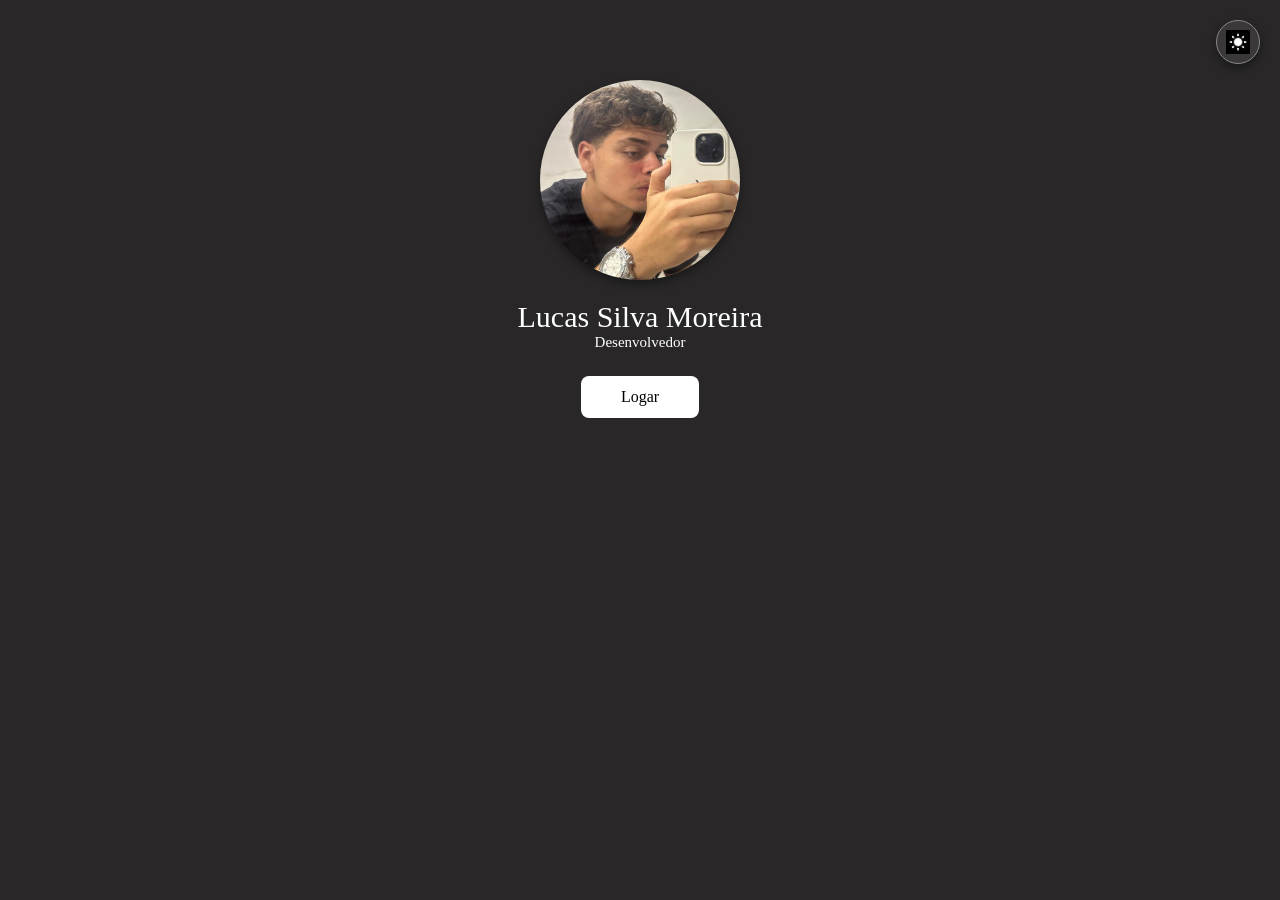
<file: Meu portifolio/index.html>
<!DOCTYPE html>
<html lang="pt-br">
<head>
    <meta charset="UTF-8">
    <meta name="viewport" content="width=device-width, initial-scale=1.0">
    <title>Lucas Silva Moreira</title>
    <link rel="stylesheet" href="style.css">
</head>
<body>

    <div class="container">
        <div class="foto" role="img" aria-label="Foto de Lucas Silva Moreira"></div>

        <div class="nome">
            Lucas Silva Moreira
            <div class="dev">Desenvolvedor</div>
        </div>

        <a href="login.html" class="botao">Logar</a>
    </div>

    <script src="script.js"></script>
</body>
</html>
</file>
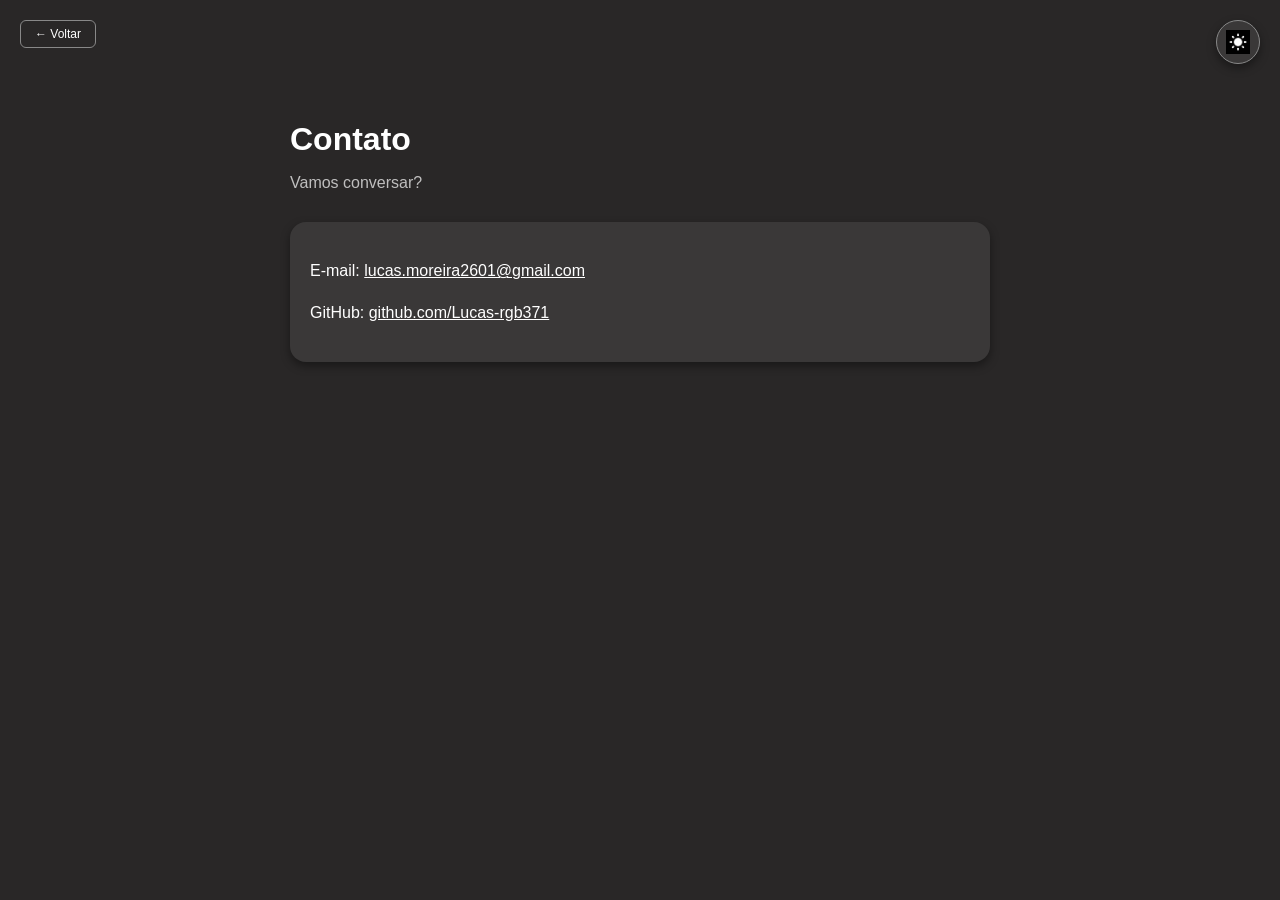
<file: Meu portifolio/contato.html>
<!DOCTYPE html>
<html lang="pt-br">
<head>
  <meta charset="UTF-8">
  <meta name="viewport" content="width=device-width, initial-scale=1.0">
  <title>Contato</title>
  <link rel="stylesheet" href="style.css">
</head>
<body>
  <a href="login.html" class="voltar">← Voltar</a>

  <main class="pagina">
    <h1> Contato</h1>
    <p class="subtitulo">Vamos conversar?</p>

    <div class="cartao">
      <p> E-mail: <a href="mailto:">lucas.moreira2601@gmail.com</a></p>
      <p> GitHub: <a href="https://github.com/[seuusuario]" target="_blank">github.com/Lucas-rgb371</a></p>
  </main>

  <script src="script.js"></script>
</body>
</html>
</file>
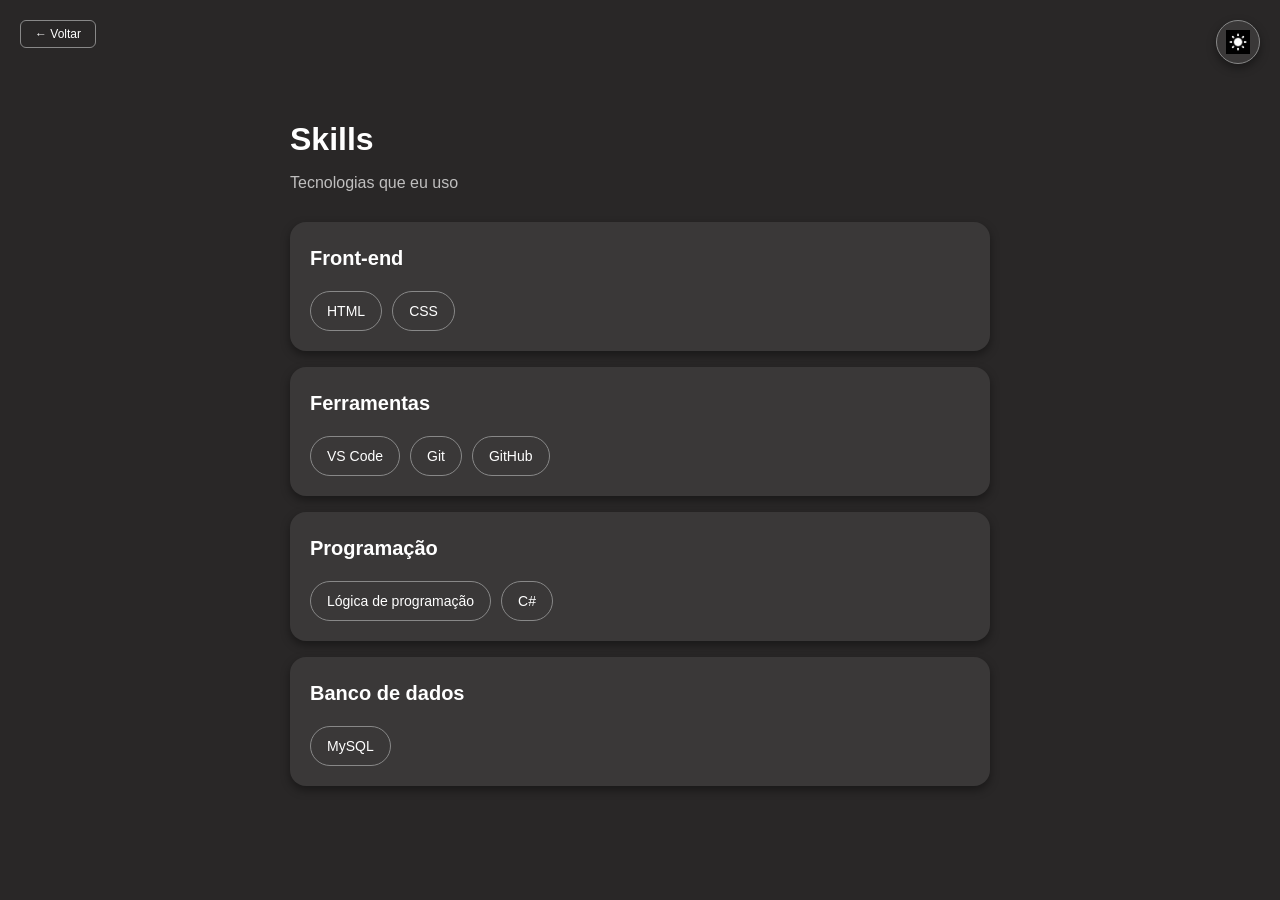
<file: Meu portifolio/habilidades.html>
<!DOCTYPE html>
<html lang="pt-br">
<head>
  <meta charset="UTF-8">
  <meta name="viewport" content="width=device-width, initial-scale=1.0">
  <title>Skills</title>
  <link rel="stylesheet" href="style.css">
</head>
<body>
  <a href="login.html" class="voltar">← Voltar</a>

  <main class="pagina">
    <h1> Skills</h1>
    <p class="subtitulo">Tecnologias que eu uso</p>

    <div class="cartao">
      <h2>Front-end</h2>
      <div class="tags">
        <span class="tag">HTML</span>
        <span class="tag">CSS</span>
      </div>
    </div>

    <div class="cartao">
      <h2>Ferramentas</h2>
      <div class="tags">
        <span class="tag">VS Code</span>
        <span class="tag">Git</span>
        <span class="tag">GitHub</span>
      </div>
    </div>
    
    <div class="cartao">
      <h2>Programação</h2>
      <div class="tags">
        <span class="tag">Lógica de programação</span>
        <span class="tag">C#</span>
      </div>
    </div>
    <div class="cartao">
      <h2>Banco de dados</h2>
      <div class="tags">
        <span class="tag">MySQL</span>
      </div>
    </div>
  </main>

  <script src="script.js"></script>
</body>
</html>
</file>
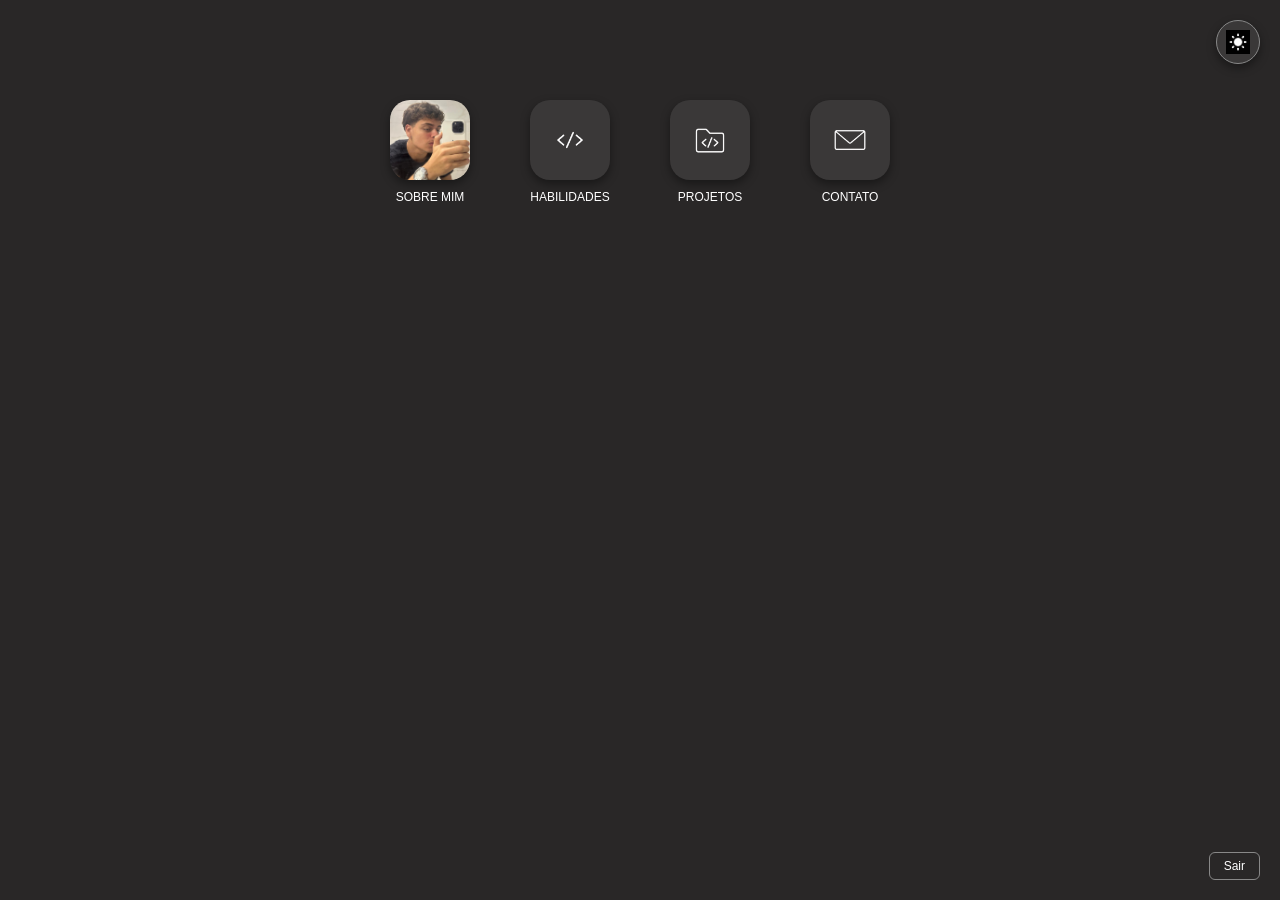
<file: Meu portifolio/login.html>
<!DOCTYPE html>
<html lang="pt-br">
<head>
    <meta charset="UTF-8">
    <meta name="viewport" content="width=device-width, initial-scale=1.0">
    <title>Início</title>
    <link rel="stylesheet" href="style.css">
</head>
<body>

    <div class="apps">

       <a href="sobremim.html" class="app">
        <div class="icone icone-foto"></div>
            <span>SOBRE MIM</span>
        </a>

        <a href="habilidades.html" class="app">
          <div class="icone"><img src="codigo.png" alt="Ícone de código"></div>
            <span>HABILIDADES</span>
        </a>

        <a href="projetos.html" class="app">
            <div class="icone"><img src="projetos.png" alt="Ícone de projetos"></div>
            <span>PROJETOS</span>
        </a>

        <a href="contato.html" class="app">
           <div class="icone"><img src="contato.png" alt="Ícone de contato"></div>
            <span>CONTATO</span>
        </a>

    </div>

    <a href="index.html" class="sair">Sair</a>
<script src="script.js"></script>
</body>
</html>
</file>
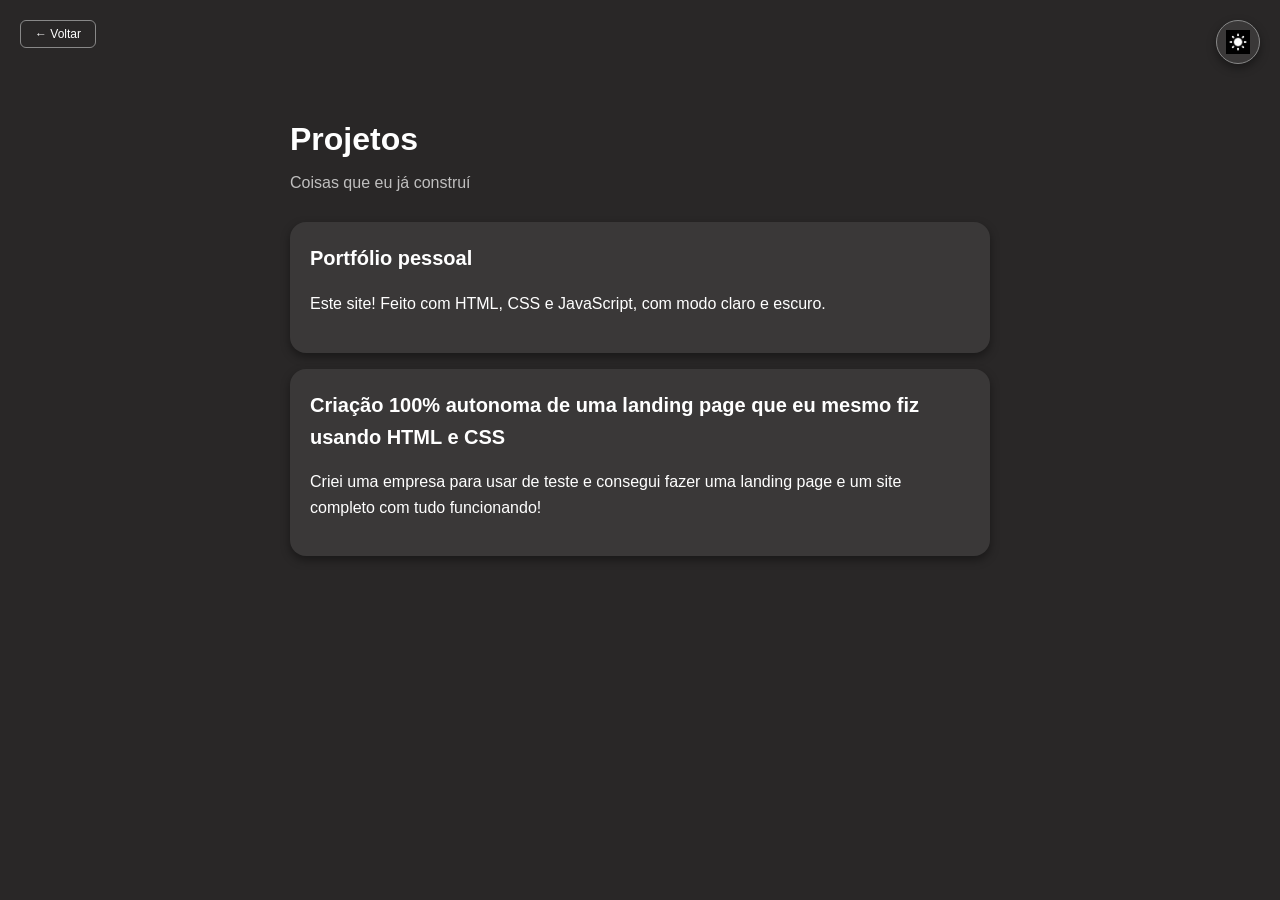
<file: Meu portifolio/projetos.html>
<!DOCTYPE html>
<html lang="pt-br">
<head>
  <meta charset="UTF-8">
  <meta name="viewport" content="width=device-width, initial-scale=1.0">
  <title>Projetos</title>
  <link rel="stylesheet" href="style.css">
</head>
<body>
  <a href="login.html" class="voltar">← Voltar</a>

  <main class="pagina">
    <h1>Projetos</h1>
    <p class="subtitulo">Coisas que eu já construí</p>

    <div class="cartao">
      <h2>Portfólio pessoal</h2>
      <p>Este site! Feito com HTML, CSS e JavaScript, com modo claro e escuro.</p>
    </div>

    <div class="cartao">
      <h2>Criação 100% autonoma de uma landing page que eu mesmo fiz usando HTML e CSS</h2>
      <p>Criei uma empresa para usar de teste e consegui fazer uma landing page e um site completo com tudo funcionando!
      </p>
    </div>
  </main>

  <script src="script.js"></script>
</body>
</html>
</file>
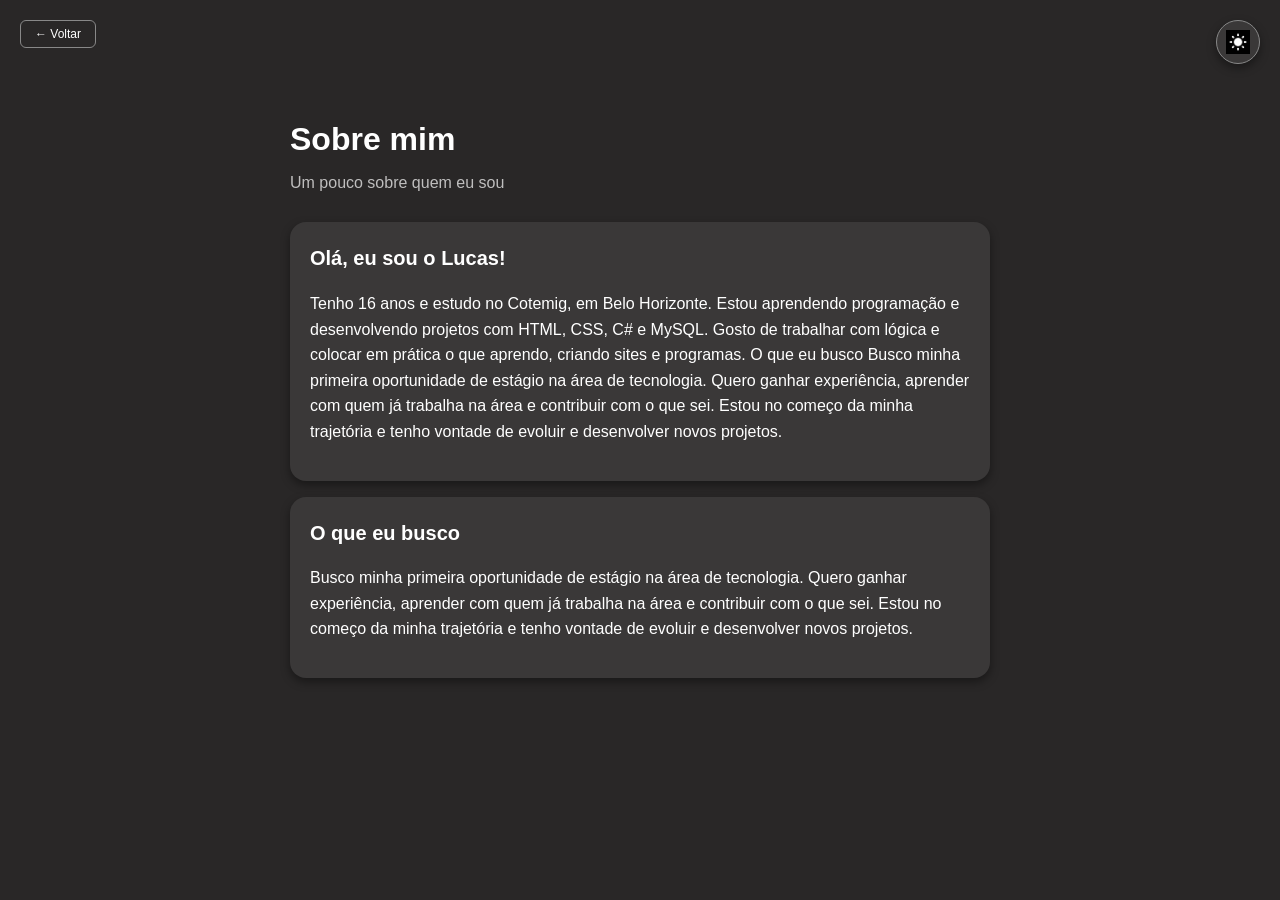
<file: Meu portifolio/sobremim.html>
<!DOCTYPE html>
<html lang="pt-br">
<head>
  <meta charset="UTF-8">
  <meta name="viewport" content="width=device-width, initial-scale=1.0">
  <title>Sobre mim</title>
  <link rel="stylesheet" href="style.css">
</head>
<body>
  <a href="login.html" class="voltar">← Voltar</a>

  <main class="pagina">
    <h1> Sobre mim</h1>
    <p class="subtitulo">Um pouco sobre quem eu sou</p>

    <div class="cartao">
      <h2>Olá, eu sou o Lucas!</h2>
      <p>Tenho 16 anos e estudo no Cotemig, em Belo Horizonte. Estou aprendendo programação e desenvolvendo projetos com HTML, CSS, C# e MySQL. Gosto de trabalhar com lógica e colocar em prática o que aprendo, criando sites e programas.

O que eu busco

Busco minha primeira oportunidade de estágio na área de tecnologia. Quero ganhar experiência, aprender com quem já trabalha na área e contribuir com o que sei. Estou no começo da minha trajetória e tenho vontade de evoluir e desenvolver novos projetos.</p>
    </div>

    <div class="cartao">
      <h2>O que eu busco</h2>
      <p>Busco minha primeira oportunidade de estágio na área de tecnologia. Quero ganhar experiência, aprender com quem já trabalha na área e contribuir com o que sei. Estou no começo da minha trajetória e tenho vontade de evoluir e desenvolver novos projetos.</p>
    </div>
  </main>

  <script src="script.js"></script>
</body>
</html>
</file>
<file: Meu portifolio/style.css>
:root {
  --fundo: rgb(41, 39, 39);
  --texto: white;
  --card: #3a3838;
  --botao-fundo: white;
  --botao-texto: black;
  --borda: #888;
  --sombra: 0 4px 10px rgba(0, 0, 0, 0.4);
}

body.claro {
  --fundo: #f4f1ee;
  --texto: #222;
  --card: #ffffff;
  --botao-fundo: #222;
  --botao-texto: white;
  --borda: #bbb;
  --sombra: 0 4px 10px rgba(0, 0, 0, 0.12);
}

body {
  background-color: var(--fundo);
  color: var(--texto);
  margin: 0;
  transition: background-color 0.3s, color 0.3s;
}


.container {
  display: flex;
  flex-direction: column;
  align-items: center;
  text-align: center;
  padding-top: 80px;
}


.foto {
  width: 200px;
  height: 200px;
  border-radius: 50%;
  background-image: url("foto.jpeg");
  background-size: 141% auto;
  background-position: 0% 63%;
  background-repeat: no-repeat;
  box-shadow: var(--sombra);
}

.nome {
  color: var(--texto);
  font-size: 30px;
  margin-top: 20px;
}

.dev {
  color: var(--texto);
  font-size: 15px;
}

.botao {
  display: inline-block;
  margin-top: 25px;
  padding: 12px 40px;
  background-color: var(--botao-fundo);
  color: var(--botao-texto);
  text-decoration: none;
  font-size: 16px;
  border-radius: 8px;
  transition: 0.3s;
}

.botao:hover {
  opacity: 0.8;
}

/* ===== TELA DOS APPS ===== */
.apps {
  display: flex;
  justify-content: center;
  gap: 40px;
  flex-wrap: wrap;
  padding-top: 100px;
}

.app {
  display: flex;
  flex-direction: column;
  align-items: center;
  text-decoration: none;
  width: 100px;
  transition: transform 0.2s;
}

.app:hover {
  transform: scale(1.1);
}

.icone {
  width: 80px;
  height: 80px;
  background-color: var(--card);
  border-radius: 20px;
  display: flex;
  align-items: center;
  justify-content: center;
  font-size: 38px;
  box-shadow: var(--sombra);
}

.app span {
  color: var(--texto);
  font-size: 12px;
  margin-top: 10px;
  text-align: center;
  font-family: Arial, sans-serif;
}

/* ===== BOTÕES SAIR / VOLTAR ===== */
.sair,
.voltar {
  position: fixed;
  padding: 6px 14px;
  font-size: 12px;
  font-family: Arial, sans-serif;
  color: var(--texto);
  background-color: transparent;
  border: 1px solid var(--borda);
  border-radius: 6px;
  text-decoration: none;
  transition: 0.3s;
}

.sair {
  bottom: 20px;
  right: 20px;
}

.sair:hover {
  background-color: #c0392b;
  border-color: #c0392b;
  color: white;
}

.voltar {
  top: 20px;
  left: 20px;
}

.voltar:hover {
  background-color: var(--card);
}


.botao-tema {
  position: fixed;
  top: 20px;
  right: 20px;
  width: 44px;
  height: 44px;
  padding: 0;
  border-radius: 50%;
  border: 1px solid var(--borda);
  background-color: var(--card);
  cursor: pointer;
  display: flex;
  align-items: center;
  justify-content: center;
  box-shadow: var(--sombra);
  transition: 0.3s;
}

.botao-tema:hover {
  transform: rotate(20deg);
}

.botao-tema img {
  width: 24px;
  height: 24px;
}


body:not(.claro) .botao-tema img {
  filter: invert(1);
}


.pagina {
  max-width: 700px;
  margin: 0 auto;
  padding: 100px 24px 60px;
  font-family: Arial, sans-serif;
  color: var(--texto);
}

.pagina h1 {
  font-size: 32px;
  margin-bottom: 6px;
}

.subtitulo {
  opacity: 0.7;
  margin-bottom: 30px;
}

.cartao {
  background-color: var(--card);
  border-radius: 16px;
  padding: 20px;
  margin-bottom: 16px;
  box-shadow: var(--sombra);
  line-height: 1.6;
}

.cartao h2 {
  margin-top: 0;
  font-size: 20px;
}

.cartao a {
  color: var(--texto);
}

.tags {
  display: flex;
  flex-wrap: wrap;
  gap: 10px;
}

.tag {
  padding: 8px 16px;
  border-radius: 20px;
  background-color: var(--card);
  border: 1px solid var(--borda);
  font-size: 14px;
}

.icone-foto {
  background-image: url("foto.jpeg");
  background-size: 141% auto;
  background-position: 0% 63%;
  background-repeat: no-repeat;
}

.icone img {
  width: 44px;
  height: 44px;
}


body.claro .icone img {
  filter: invert(1);
}

@media (max-width: 600px) {

  /* página inicial */
  .container {
    padding-top: 90px;
  }

  .foto {
    width: 160px;
    height: 160px;
  }

  .nome {
    font-size: 24px;
  }


  .apps {
    display: grid;
    grid-template-columns: repeat(2, 100px);
    justify-content: center;
    gap: 30px 40px;
    padding-top: 110px;
  }

  .pagina {
    padding: 90px 16px 40px;
  }

  .pagina h1 {
    font-size: 26px;
  }

  .cartao {
    padding: 16px;
  }

  /* botões fixos com fundo, pra não misturar com o texto ao rolar */
  .voltar,
  .sair {
    background-color: var(--fundo);
  }
}
</file>
